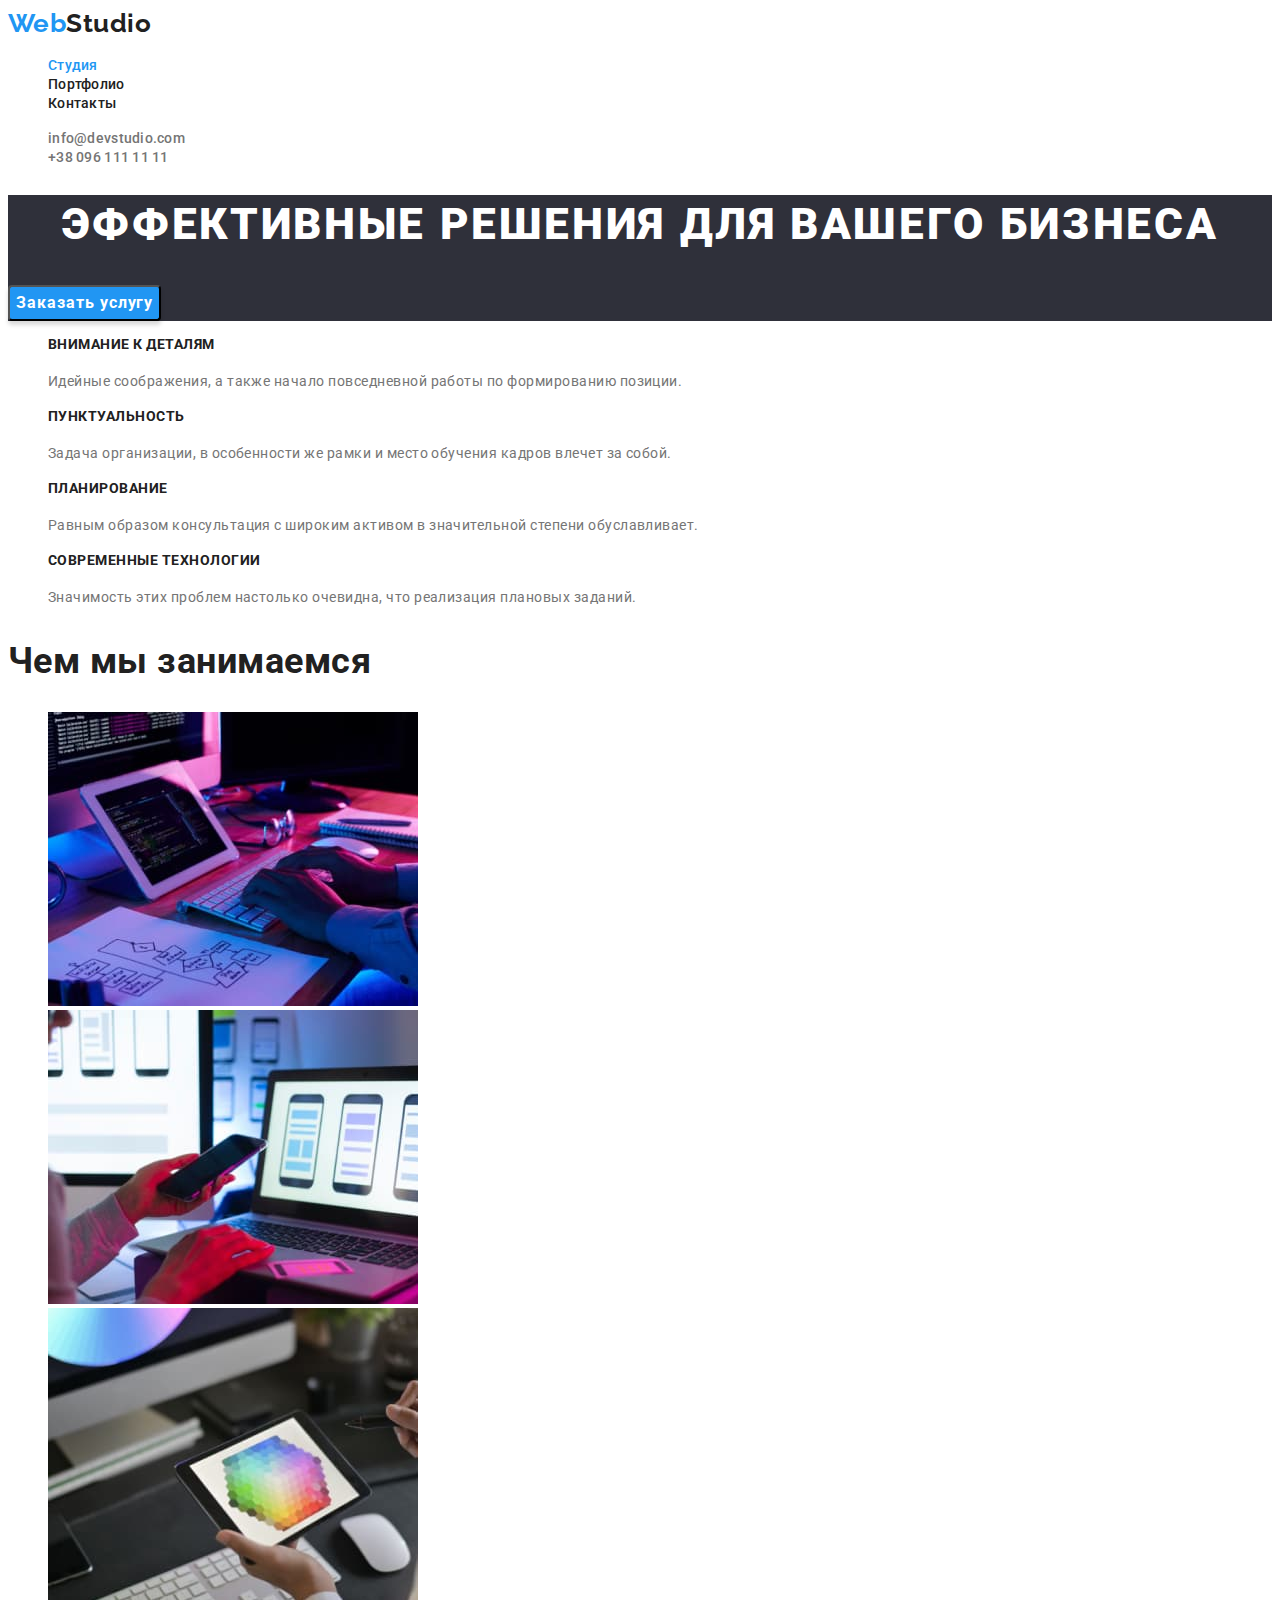
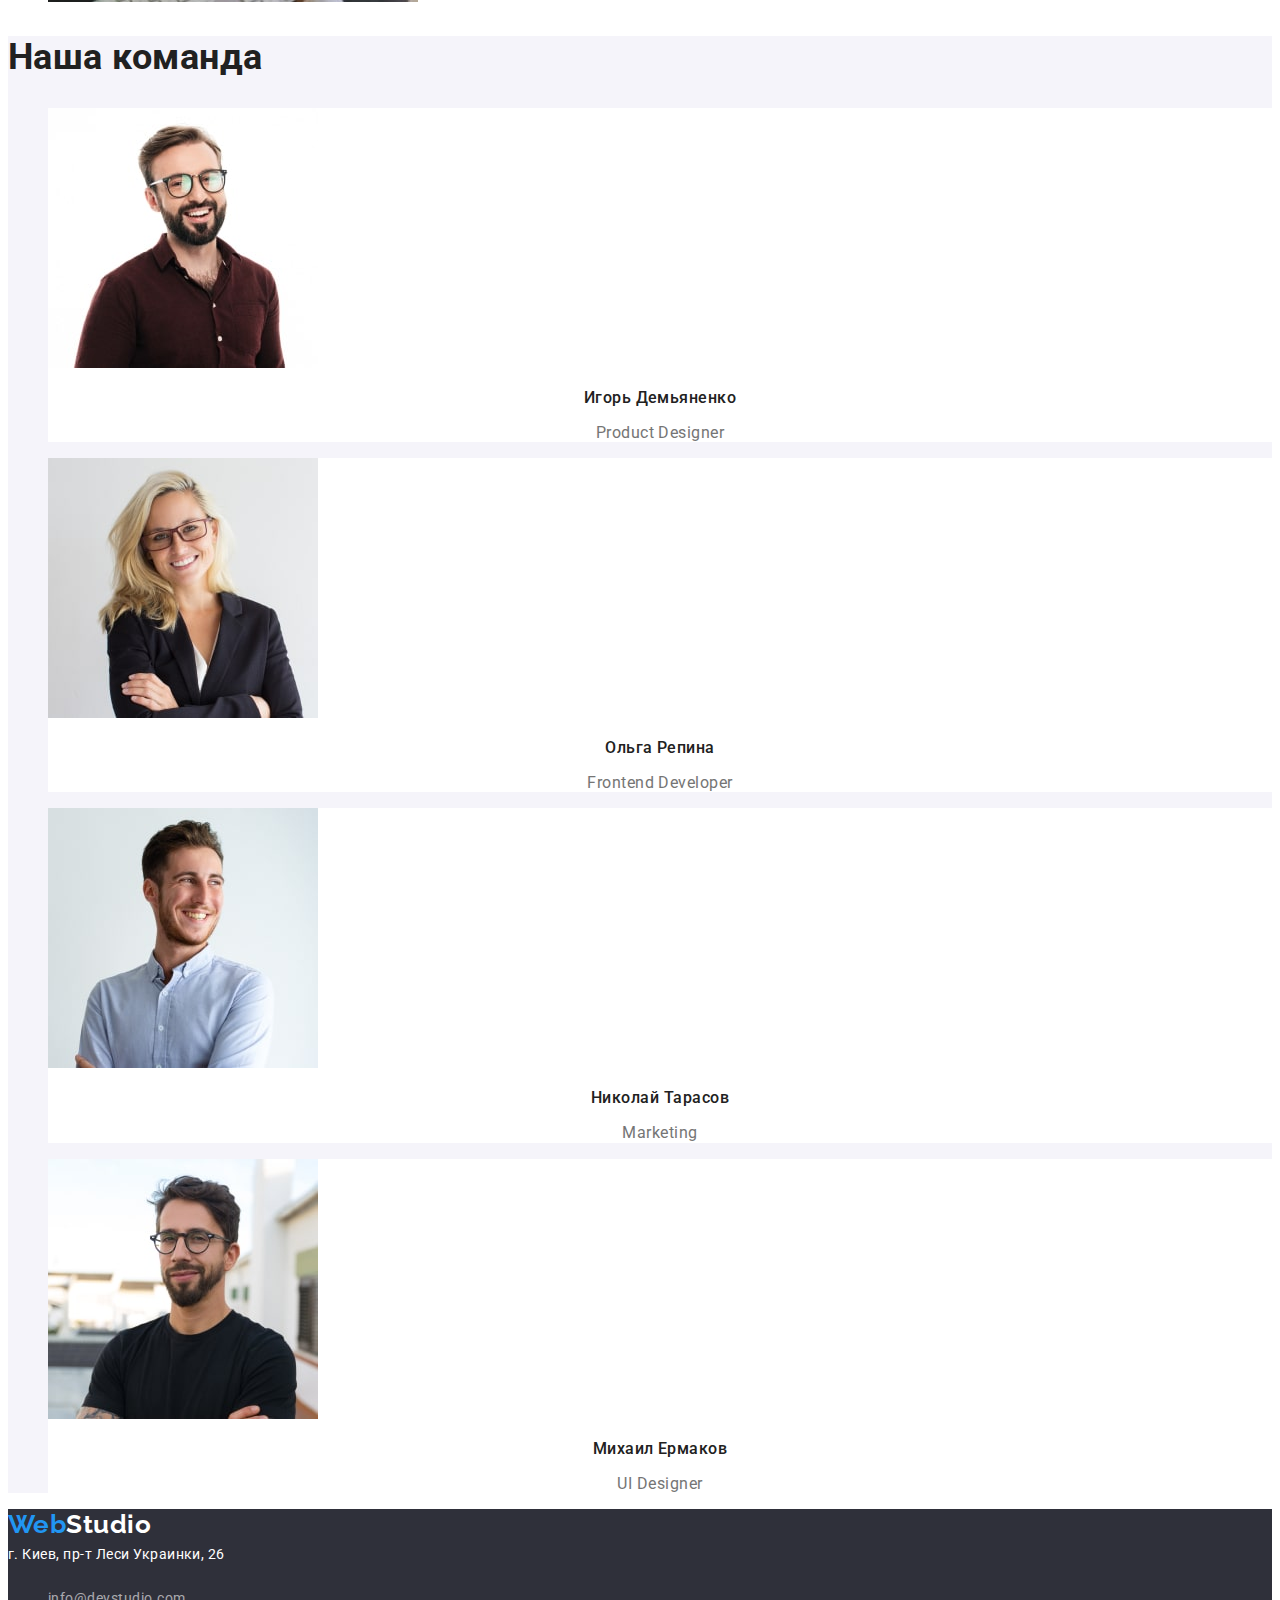
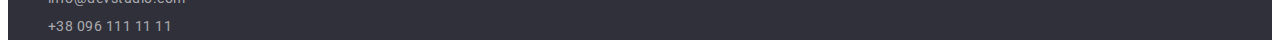
<file: index.html>
<!DOCTYPE html>
<html lang="ru">
    
<head>
    <meta charset="UTF-8">
    <meta http-equiv="X-UA-Compatible" content="IE=edge">
    <meta name="viewport" content="width=device-width, initial-scale=1.0">
    <link rel="preconnect" href="https://fonts.googleapis.com">
    <link rel="preconnect" href="https://fonts.gstatic.com" crossorigin>
    <link href="https://fonts.googleapis.com/css2?family=Raleway:wght@700&family=Roboto:wght@400;500;700;900&display=swap"
        rel="stylesheet">
    <title>Студия</title>
    <link rel="stylesheet" href="./css/styles.css">
</head>
<body>
    <header class="header">
        <nav class="header-nav">
        <a href="/" class="logo link">
            Web<span class="header-logo-part">Studio</span>
        </a>
        <ul class="header-list list">
            <li class="header-item"><a href="" class="header-link link current">Студия</a></li>
            <li class="header-item"><a href="./portfolio.html" class="header-link link">Портфолио</a></li>
            <li class="header-item"><a href="" class="header-link link">Контакты</a></li>
        </ul>
        </nav>
        <ul class="header-contacts-list list">
            <li class="header-contacts-item"><a class="header-email link" href="mailto:info@devstudio.com">info@devstudio.com</a></li>
            <li class="header-contacts-item"><a class="header-tel link" href="tel:+380961111111">+38 096 111 11 11</a></li>
        </ul>
    </header>
    <main>
        <section class="hero">
            <h1 class="hero-title">Эффективные решения для вашего бизнеса</h1>
            <button type="button" class="hero-btn">Заказать услугу</button>
        </section>
        <section>
            <h2 class="visually-hidden">Особенности</h2>
            <ul class="features-list list">
                <li class="features-item">
                    <h3 class="features-title">Внимание к деталям</h3>
                    <p class="features-text">Идейные соображения, а также начало повседневной работы по формированию позиции.</p>
                </li>
                <li class="features-item">
                    <h3 class="features-title">Пунктуальность</h3>
                    <p class="features-text">Задача организации, в особенности же рамки и место обучения кадров влечет за собой.</p>
                </li>
                <li class="features-item">
                    <h3 class="features-title">Планирование</h3>
                    <p class="features-text">Равным образом консультация с широким активом в значительной степени обуславливает.</p>
                </li>
                <li class="features-item">
                    <h3 class="features-title">Современные технологии</h3>
                    <p class="features-text">Значимость этих проблем настолько очевидна, что реализация плановых заданий.</p>
                </li>
            </ul>
        </section>
        <section class="job">
            <h2 class="job-title">Чем мы занимаемся</h2>
            <ul class="job-list list">
                <li class="job-item"><img src="./images/box_1.jpg" alt="разработка сайтов" width="370" height="294"></li>
                <li class="job-item"><img src="./images/box_2.jpg" alt="реклама" width="370" height="294"></li>
                <li class="job-item"><img src="./images/box_3.jpg" alt="дизайн" width="370" height="294"></li>
            </ul>
        </section>
        <section class="team">
        <h2 class="team-title">Наша команда</h2>
        <ul class="team-list list">
            <li class="team-item">
                <img src="./images/img-1-min.jpg" alt="фото Игоря Демьяненко" width="270" height="260" >
                    <h3 class="team-name">Игорь Демьяненко</h3>
                    <p class="team-position">Product Designer</p>
            </li>
            <li class="team-item">
                <img src="./images/img-2-min.jpg" alt="фото Ольги Репиной" width="270" height="260">
                    <h3 class="team-name">Ольга Репина</h3>
                    <p class="team-position">Frontend Developer</p>
            </li>
            <li class="team-item">
                <img src="./images/img-3-min.jpg" alt="фото Николая Тарасова" width="270" height="260">
                    <h3 class="team-name">Николай Тарасов</h3>
                    <p class="team-position">Marketing</p>
            </li>
            <li class="team-item">
                <img src="./images/img-4-min.jpg" alt="фото Михаила Ермакова" width="270" height="260">
                    <h3 class="team-name">Михаил Ермаков</h3>
                    <p class="team-position">UI Designer</p>
            </li>
        </ul>
        </section>
    </main>
    <footer class="footer">
        <a class="logo link" href="/">
        Web<span class="footer-logo-part">Studio</span>
        </a>
        <address class="address">
        <a class="googlemap link" href="https://goo.gl/maps/wZbSesrq63ZKzdLP7" target="_blank" rel="noopener noreferral nofollow">г. Киев, пр-т Леси Украинки, 26</a>
        </address>
        <ul class="footer-list list">
            <li class="footer-item"><a class="footer-link link" href="mailto:info@devstudio.com">info@devstudio.com</a></li>
            <li class="footer-item"><a class="footer-link link" href="tel:+380961111111">+38 096 111 11 11</a></li>
        </ul>
    </footer>
</body>
</html>
</file>
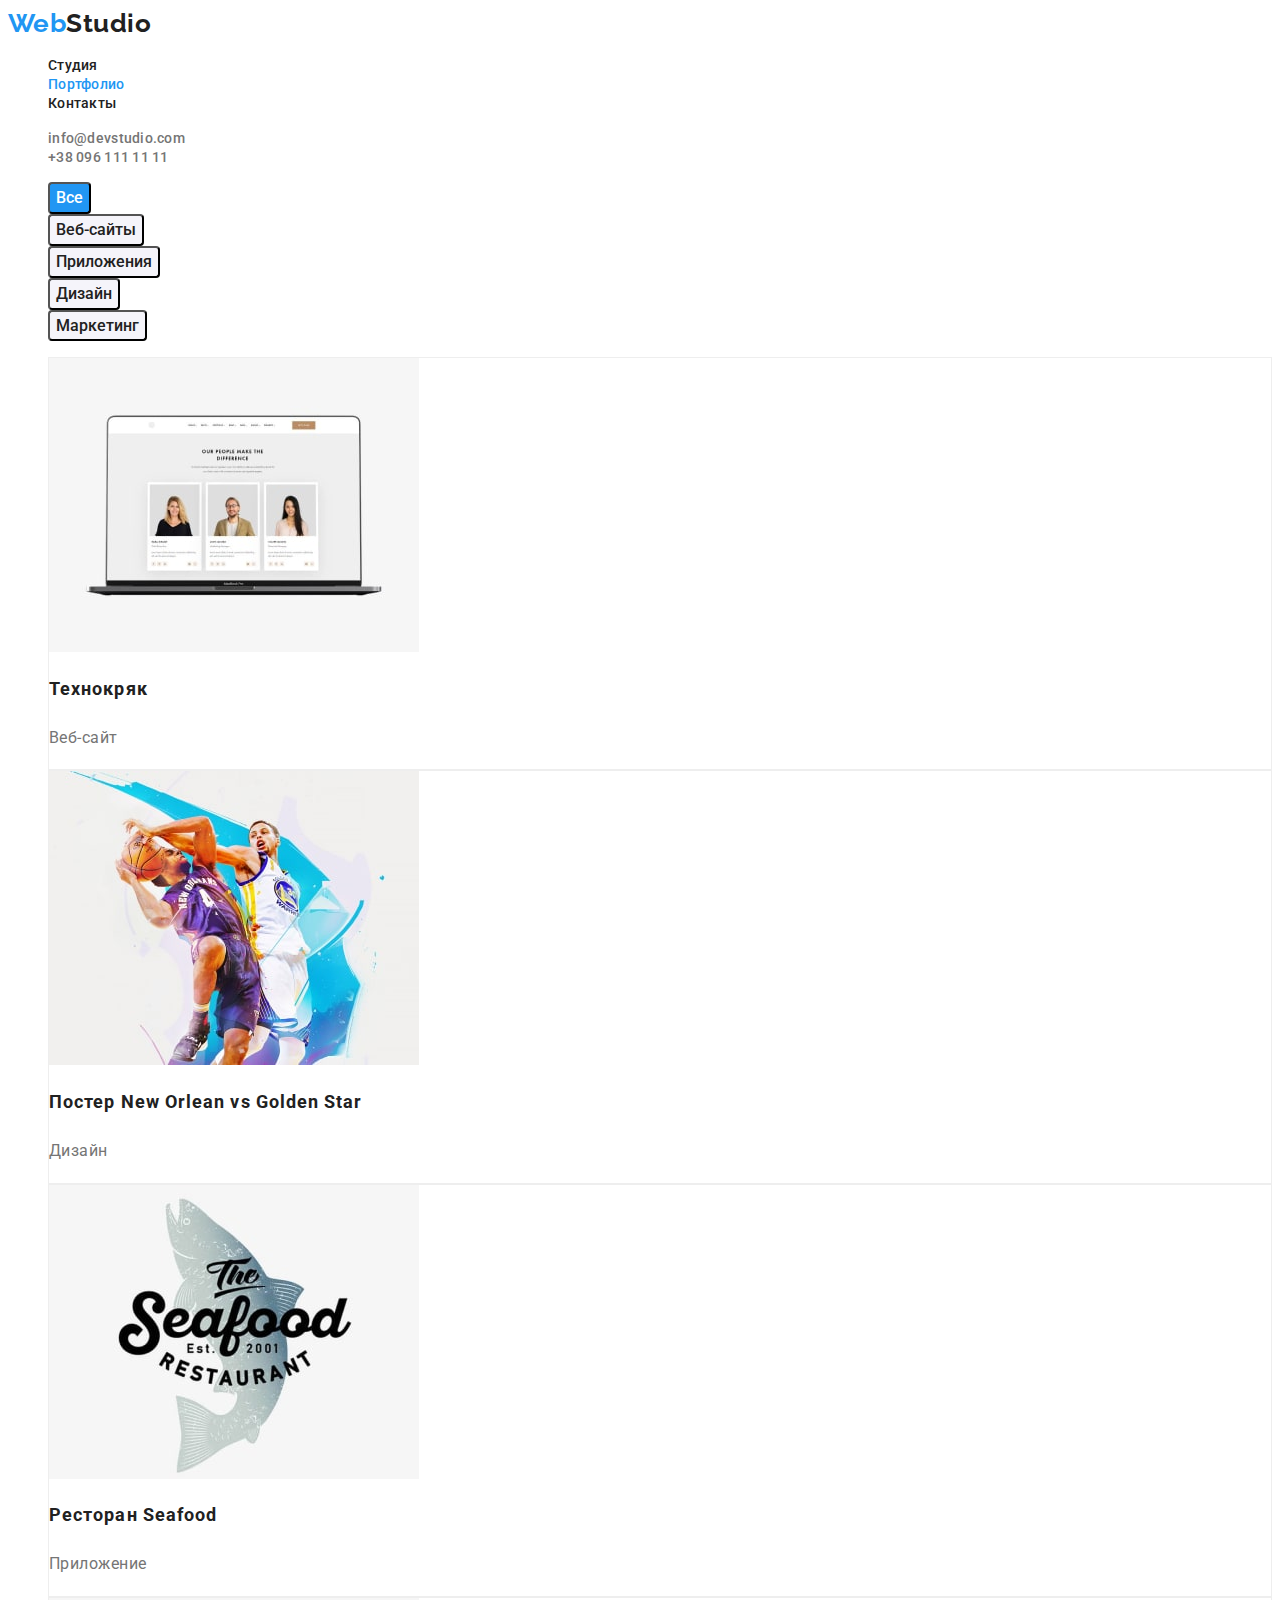
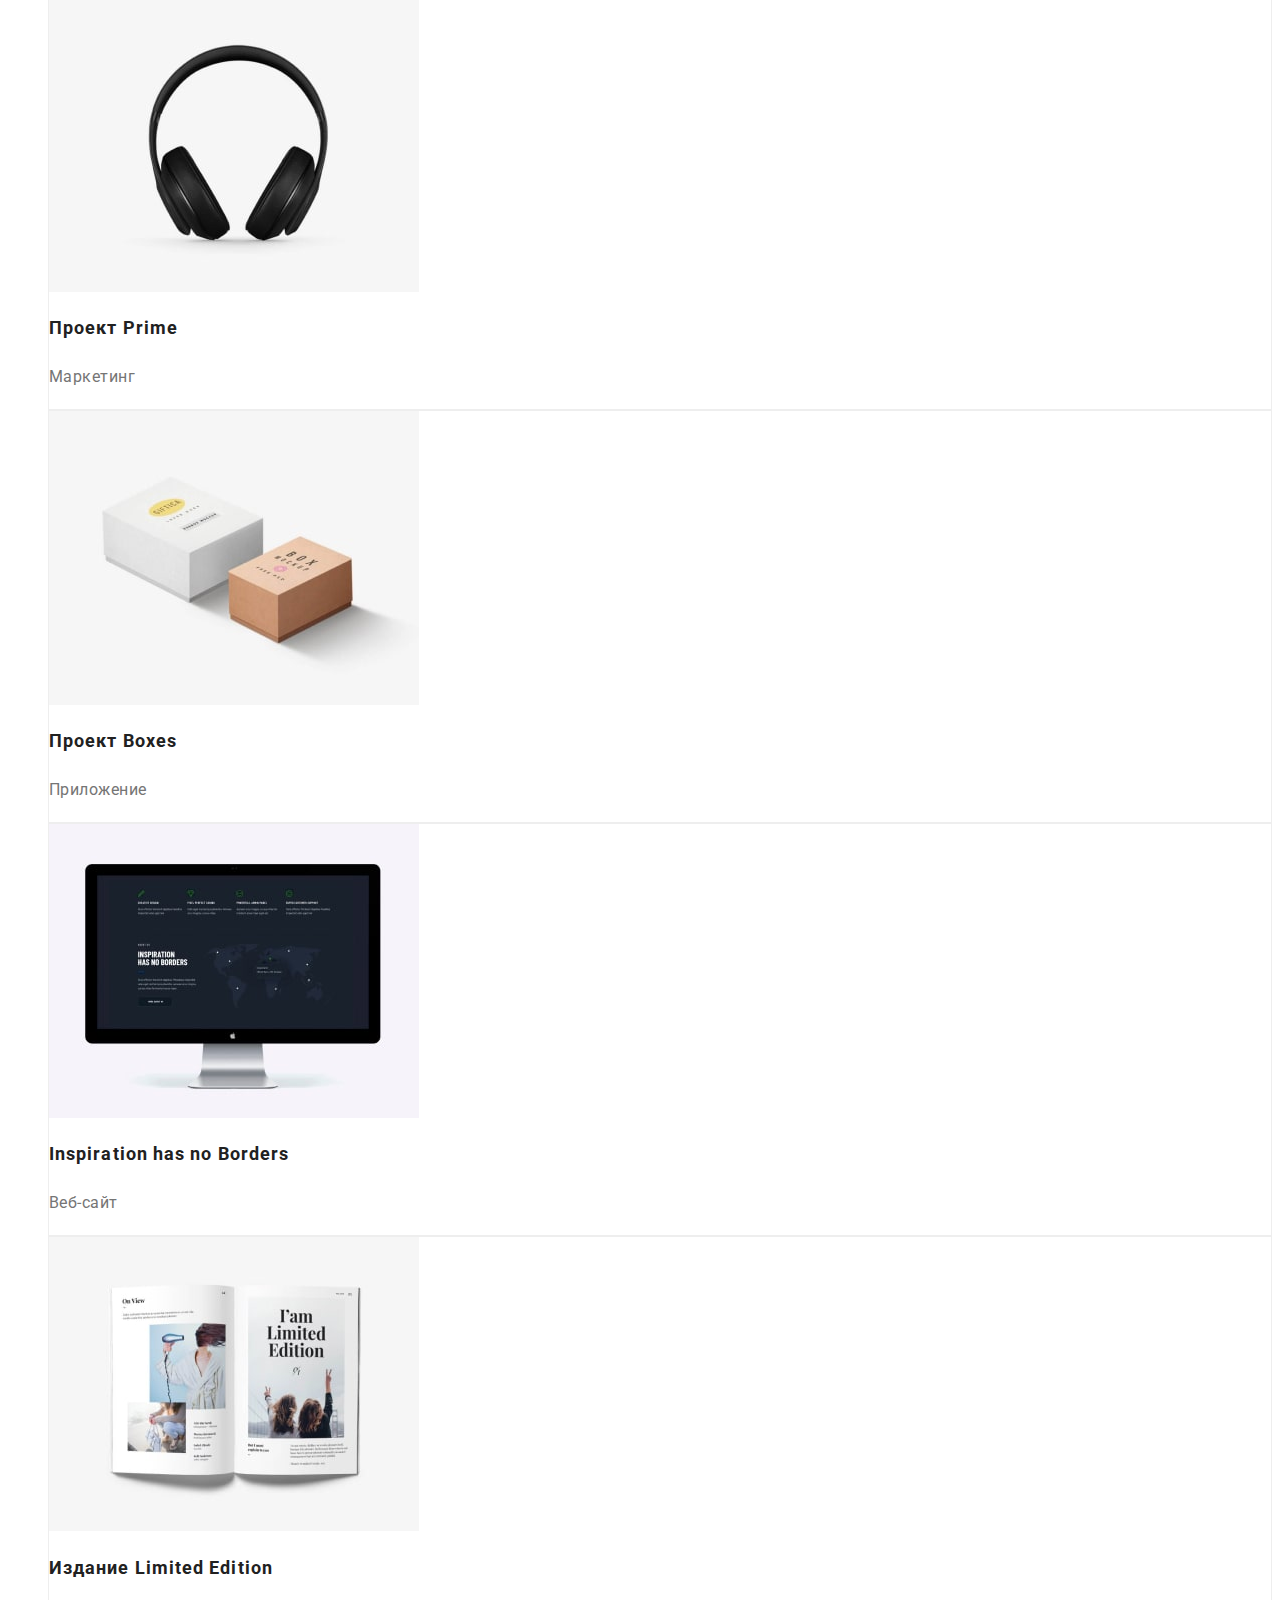
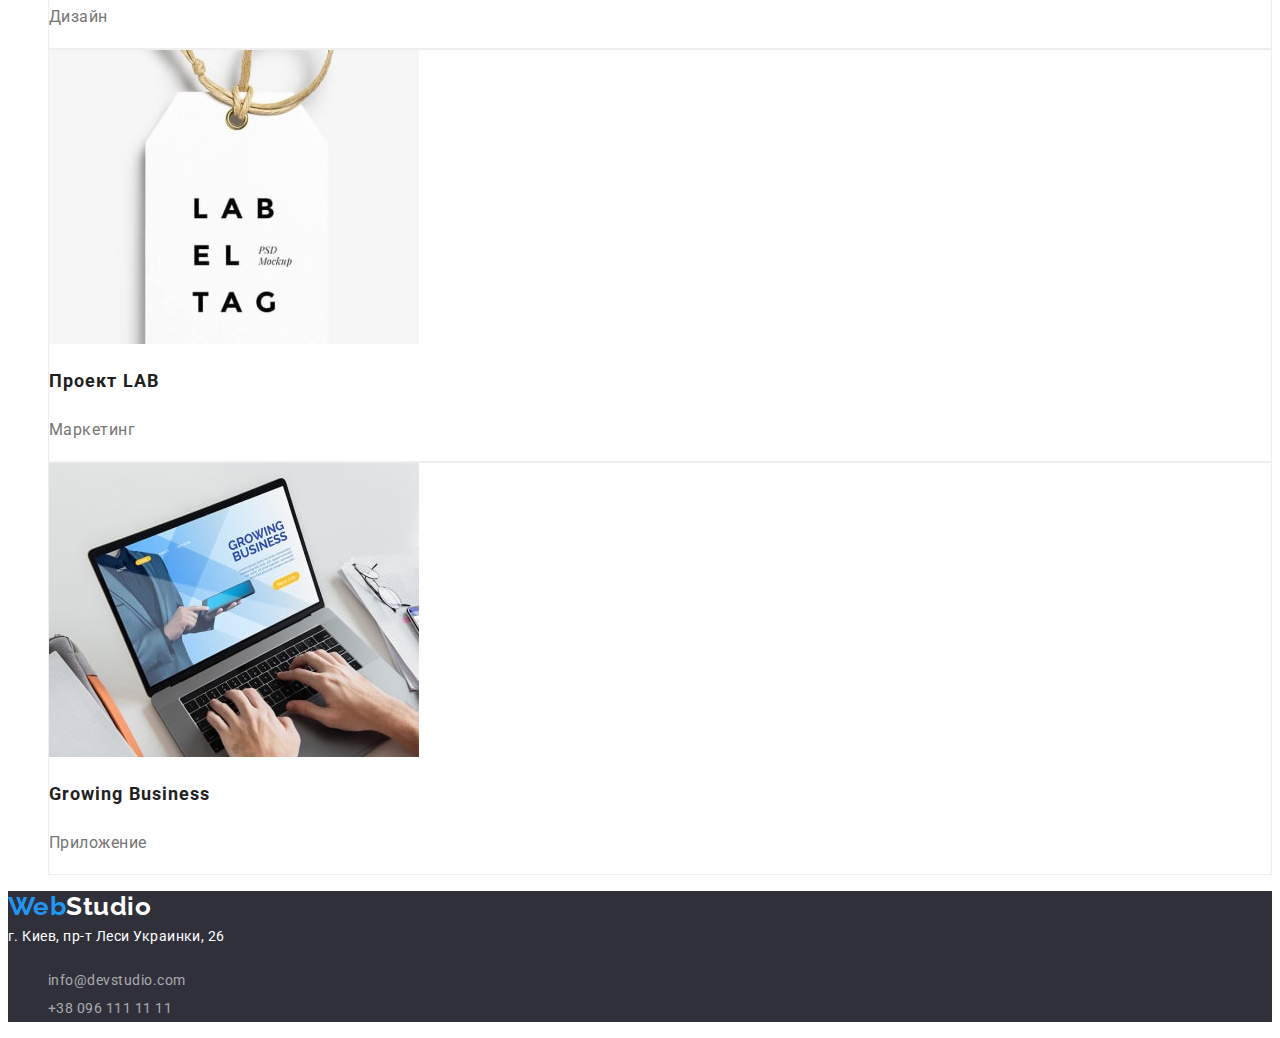
<file: portfolio.html>
<!DOCTYPE html>
<html lang="ru">

<head>
    <meta charset="UTF-8">
    <meta http-equiv="X-UA-Compatible" content="IE=edge">
    <meta name="viewport" content="width=device-width, initial-scale=1.0">
    <link rel="preconnect" href="https://fonts.googleapis.com">
    <link rel="preconnect" href="https://fonts.gstatic.com" crossorigin>
    <link
        href="https://fonts.googleapis.com/css2?family=Raleway:wght@700&family=Roboto:wght@400;500;700;900&display=swap"
        rel="stylesheet">
    <title>Портфолио</title>
    <link rel="stylesheet" href="./css/styles.css">
</head>

<body>
    <header class="header">
        <nav class="header-nav">
            <a href="/" class="logo link">
            Web<span class="header-logo-part">Studio</span>
            </a>
            <ul class="header-list list">
                <li class="header-item"><a href="./index.html" class="header-link link">Студия</a></li>
                <li class="header-item"><a href="" class="header-link link current">Портфолио</a></li>
                <li class="header-item"><a href="" class="header-link link">Контакты</a></li>
            </ul>
        </nav>
        <ul class="header-contacts-list list">
            <li class="header-contacts-item"><a class="header-email link"
                    href="mailto:info@devstudio.com">info@devstudio.com</a></li>
            <li class="header-contacts-item"><a class="header-tel link" href="tel:+380961111111">+38 096 111 11 11</a></li>
        </ul>
    </header>
    <main>
        <section>
            <h1 class="visually-hidden">Наши работьі</h1>
     <ul class="filters-list list">
        <li class="ƒilters-item"><button type="button" class="filters-btn current-filter">Все</button></li>
        <li class="filters-item"><button type="button" class="filters-btn">Веб-сайты</button></li>
        <li class="filters-item"><button type="button" class="filters-btn">Приложения</button></li>
        <li class="filters-item"><button type="button" class="filters-btn">Дизайн</button></li>
        <li class="filters-item"><button type="button" class="filters-btn">Маркетинг</button></li>
    </ul>
    <ul class="examples list">
        <li class="examples-item">
            <a><img src="./images/work1-min.jpg" alt="фото главной страницьі сайта" width="370" height="294">
            <h2 class="examples-title">Технокряк</h2>
            <p class="examples-text">Веб-сайт</p></a>
        </li>
        <li class="examples-item">
            <a><img src="./images/work2-min.jpg" alt="постер с баскетболистами" width="370" height="294">
            <h2 class="examples-title">Постер New Orlean vs Golden Star</h2>
            <p class="examples-text">Дизайн</p></a>
        </li>
        <li class="examples-item">
            <a><img src="./images/work3-min.jpg" alt="лого ресторана с рьібой" width="370" height="294">
            <h2 class="examples-title">Ресторан Seafood</h2>
            <p class="examples-text">Приложение</p></a>
        </li>
        <li class="examples-item">
            <a><img src="./images/work4-min.jpg" alt="фото наушников" width="370" height="294">
            <h2 class="examples-title">Проект Prime</h2>
            <p class="examples-text">Маркетинг</p></a>
        </li>
        <li class="examples-item">
            <a><img src="./images/work5-min.jpg" alt="фото двух коробочек" width="370" height="294">
            <h2 class="examples-title">Проект Boxes</h2>
            <p class="examples-text">Приложение</p></a>
        </li>
        <li class="examples-item">
            <a><img src="./images/work6-min.jpg" alt="фото імак" width="370" height="294">
            <h2 class="examples-title">Inspiration has no Borders</h2>
            <p class="examples-text">Веб-сайт</p></a>
        </li>
        <li class="examples-item">
            <a><img src="./images/work7-min.jpg" alt="фото книги" width="370" height="294">
            <h2 class="examples-title">Издание Limited Edition</h2>
            <p class="examples-text">Дизайн</p></a>
        </li>
        <li class="examples-item">
            <a><img src="./images/work8-min.jpg" alt="фото етикетки" width="370" height="294">
            <h2 class="examples-title">Проект LAB</h2>
            <p class="examples-text">Маркетинг</p></a>
        </li>
        <li class="examples-item">
            <a><img src="./images/work9-min.jpg" alt="фото макбука" width="370" height="294">
            <h2 class="examples-title">Growing Business</h2>
            <p class="examples-text">Приложение</p></a>
        </li>
    </ul>
        </section>
    </main>
    <footer class="footer">
        <a class="logo link" href="/">
            Web<span class="footer-logo-part">Studio</span>
        </a>
        <address class="address">
            <a class="googlemap link" href="https://goo.gl/maps/wZbSesrq63ZKzdLP7" target="_blank"
                rel="noopener noreferral nofollow">г. Киев, пр-т Леси Украинки, 26</a>
        </address>
        <ul class="footer-list list">
            <li class="footer-item"><a class="footer-link link" href="mailto:info@devstudio.com">info@devstudio.com</a></li>
            <li class="footer-item"><a class="footer-link link" href="tel:+380961111111">+38 096 111 11 11</a></li>
        </ul>
    </footer>
    </body>
    
    </html>
</file>
<file: css/styles.css>
/**/
:root {
    --accent-color: #2196F3;
    --main-color: #212121;
    --add-color: #757575;
    --title-color: #212121;
    --background-clr: #FFFFFF;
    --add-bckgrnd-clr: #F5F4FA;
}
body {
    font-family: 'Roboto', sans-serif;
    letter-spacing: 0.03em
}
.list {
    list-style: none;
}

.link {
    text-decoration: none;
}

.visually-hidden {
    position: absolute;
    white-space: nowrap;
    width: 1px;
    height: 1px;
    overflow: hidden;
    border: 0;
    padding: 0;
    clip: rect(0 0 0 0);
    clip-path: inset(50%);
    margin: -1px;
}

.header {}

.header-nav {}

.logo {
    font-family: 'Raleway', sans-serif;
    font-weight: 700;
    font-size: 26px;
    line-height: 1.19;
    color: var(--accent-color);
}

.header-logo-part {
    color: var(--main-color);
}

.header-list {}

.header-item {}

.header-link {
    font-weight: 500;
    font-size: 14px;
    line-height: 1.14;
    letter-spacing: 0.02em;
    color: var(--main-color);
}
.header-link:hover, 
.header-link:focus, 
.header-email:hover, 
.header-email:focus,
.header-tel:hover,
.header-tel:focus {
    color: var(--accent-color);
}

.header-link.link.current {
    color: var(--accent-color)
}

.header-contacts-list {}

.header-contacts-item {}

.header-email {
    font-weight: 500;
    font-size: 14px;
    line-height: 1.14;
    letter-spacing: 0.02em;
    color: var(--add-color);
}

.header-tel {
    font-weight: 500;
    font-size: 14px;
    line-height: 1.14;
    letter-spacing: 0.02em;
    color: var(--add-color);
}
.hero {
    background-color:#2F303A;;
}

.hero-title {
    font-weight: 900;
    font-size: 44px;
    line-height: 1.36;
    text-align: center;
    letter-spacing: 0.06em;
    text-transform: uppercase;
    color: #FFFFFF;
}
.hero-btn {
    font-family: inherit;
    font-weight: 700;
    font-size: 16px;
    line-height: 1.88;
    display: flex;
    align-items: center;
    text-align: center;
    letter-spacing: 0.06em;
    color: #FFFFFF;
    background: var(--accent-color);
    box-shadow: 0px 4px 4px rgba(0, 0, 0, 0.15);
    border-radius: 4px;
    cursor: pointer;
}

.hero-btn:hover, .hero-btn:focus {
    background: #188CE8;
}
.features-list {}

.features-item

.features-title {
    font-weight: 700;
    font-size: 14px;
    line-height: 1.14;
    text-transform: uppercase;
    color: var(--main-color);
}

.features-text {
    font-weight: 400;
    font-size: 14px;
    line-height: 2;
    color: var(--add-color);
}

.job {}

.job-title, .team-title {
    font-weight: 700;
    font-size: 36px;
    line-height: 1.17;
    color: var(--title-color);
}

.job-list {}

.job-item {}

.team {
    background: var(--add-bckgrnd-clr);
}

.team-title {}

.team-list {}

.team-item {
    background: var(--background-clr);
}

.team-name {
    font-weight: 500;
    font-size: 16px;
    line-height: 1.19;
    text-align: center;
    color: var(--main-color);
}

.team-position {
    font-weight: 400;
    font-size: 16px;
    line-height: 1.19;
    text-align: center;
    color: var(--add-color);
}

.footer {
    background: #2F303A;
}

.footer-logo-part {
    color: #FFFFFF;
    }
}

.address {}

.googlemap {
    font-weight: 400;
    font-size: 14px;
    line-height: 2;
    color: #FFFFFF;
    font-style: normal;
}

.footer-link {
    font-weight: 400;
    font-size: 14px;
    line-height: 2;
    color: rgba(255, 255, 255, 0.6);
}

.footer-link:hover,
.footer-link:focus,
.googlemap:hover,
.googlemap:focus {
    color: var(--accent-color);
}

.footer-list {}

.footer-item {}

.footer-mail {}

.footer-tel {}

/* ---------------ПОРТФОЛИО--------------- */

.filters-list {}

.filters-item {}

.filters-btn {
    font-family: inherit;
    font-style: normal;
    font-weight: 500;
    font-size: 16px; 
    line-height: 1.62;
    color:var(--main-color);
    background: var(--add-bckgrnd-clr);
    border-radius: 4px;
    cursor: pointer;
}

.filters-btn:hover,
.filters-btn:focus {
    color: #FFFFFF;
    background: var(--accent-color);
}
.filters-btn.current-filter {
    background-color: var(--accent-color);
    color: #FFFFFF;
}

.examples {}

.examples-item {
    background: var(--background-clr);
    border: 1px solid #EEEEEE;
}

.examples-title {
    font-weight: 700;
    font-size: 18px;
    line-height: 2;
    letter-spacing: 0.06em;
    color: var(--main-color);
}

.examples-text {
    font-weight: 400;
    font-size: 16px;
    line-height: 1.88;
    letter-spacing: 0.03em;
    color: var(--add-color);
}
</file>
